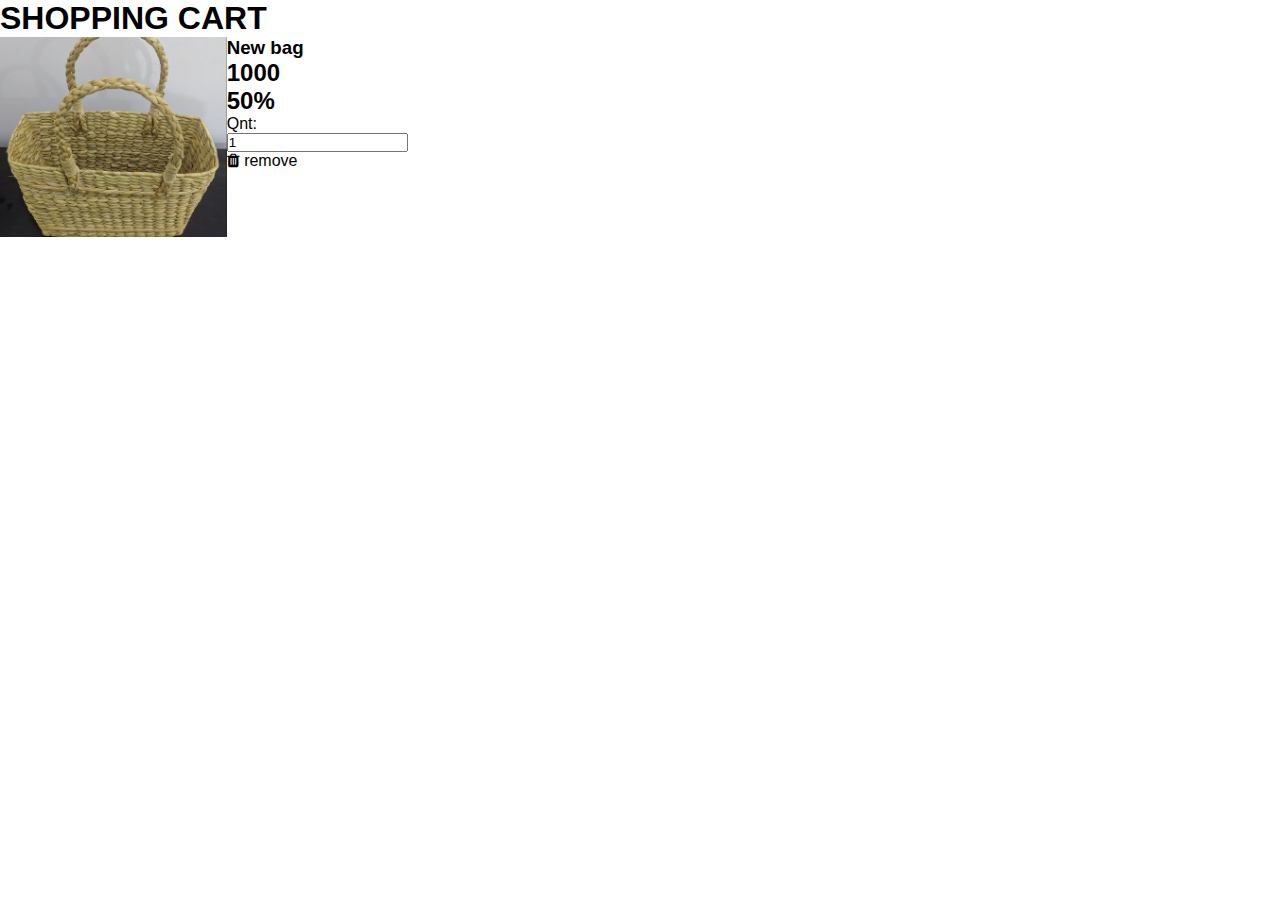
<file: cart.html>
<!DOCTYPE html>
<html lang="en">
<head>
    <meta charset="UTF-8">
    <meta http-equiv="X-UA-Compatible" content="IE=edge">
    <link rel="stylesheet" href="cart.css">
    <meta name="viewport" content="width=device-width, initial-scale=1.0">
    <link rel="stylesheet" type="text/css" href="https://stackpath.bootstrapcdn.com/font-awesome/4.7.0/css/font-awesome.min.css">
    <title>Artisan shopping cart</title>
</head>
<body>
    <div class="contaier">
        <h1>SHOPPING CART</h1>
        <div class="cart">
            <div class="products">
                <div class="product">
                   <img src="./New folder/product 1.jpg">
                   <div class="product-info">
                       <h3 class="product-name"> New bag</h3>
                       <h2 class="product price"> 1000</h2>
                        <h2 class="product offer">50%</h2>
                        <p class="product-quantity">Qnt: <input value="1" type="number">
                        <p class="product-remove">
                            <i class="fa fa-trash" aria-hidden="true"></i>
                            <span class="remove">remove</span>
                        </p>
                   </div>
                </div>
            </div>
        </div>
    </div>

    
</body>
</html>
</file>
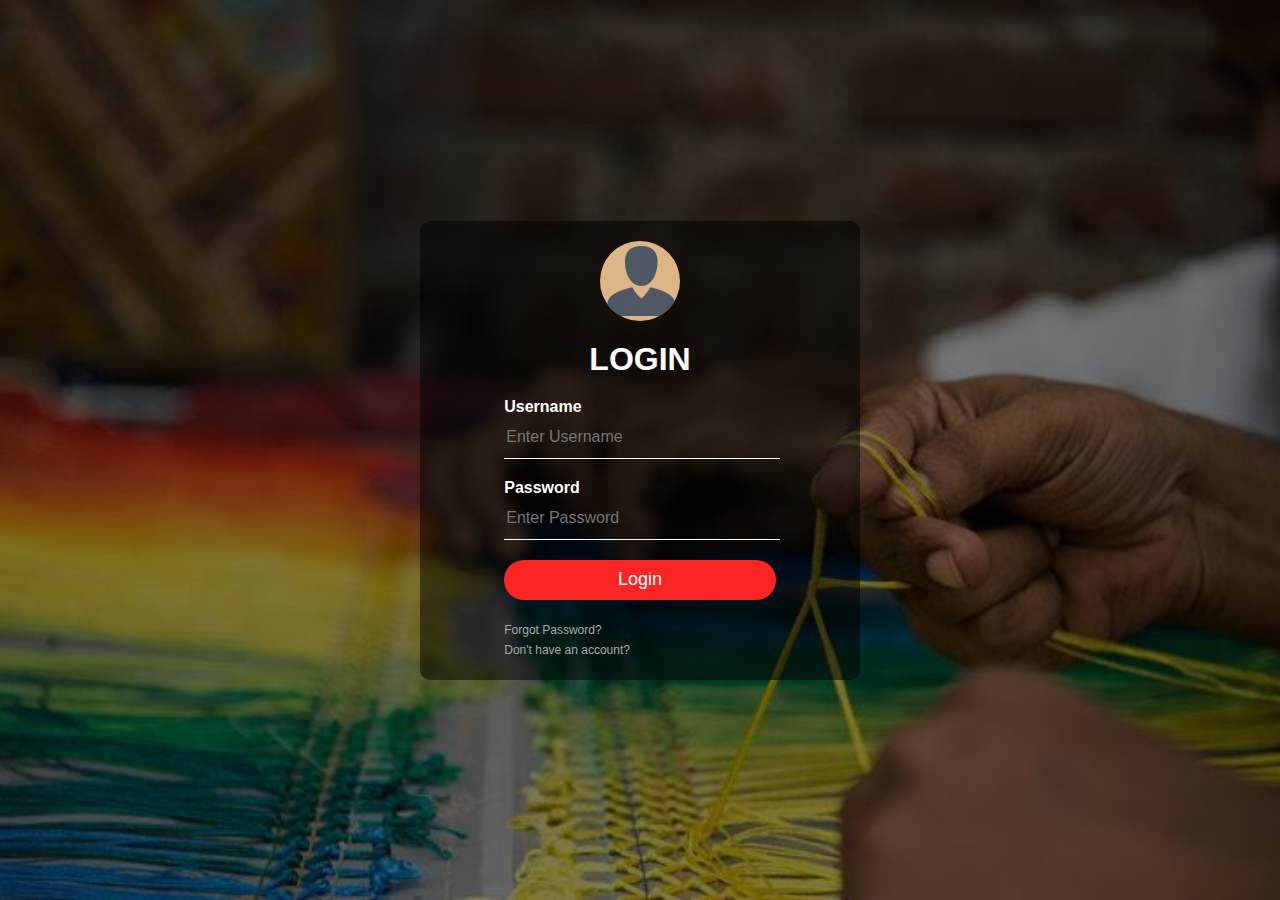
<file: Login/login.html>
<!DOCTYPE html>
<html>
    <head>
        <title>Login page</title>
        <link rel="stylesheet" href="style2.css">
        <body>
            <div class="loginbox">
                <img src="../Login/Gallery/user-login-icon-14.png" class="icon">
                <h1>LOGIN</h1>
                <form action="login.php" method="post">
                    <p>Username</p>
                    <input type="text" name="username" placeholder="Enter Username">
                    <p>Password</p>
                    <input type="password" name="password" placeholder="Enter Password">
                    <input type="submit" name="submit" value="Login"><br>
                    <a href="#">Forgot Password?</a><br>
                    <a href="#">Don't have an account?</a>
                </form>


            </div>

        </body>

    </head>
</html>
</file>
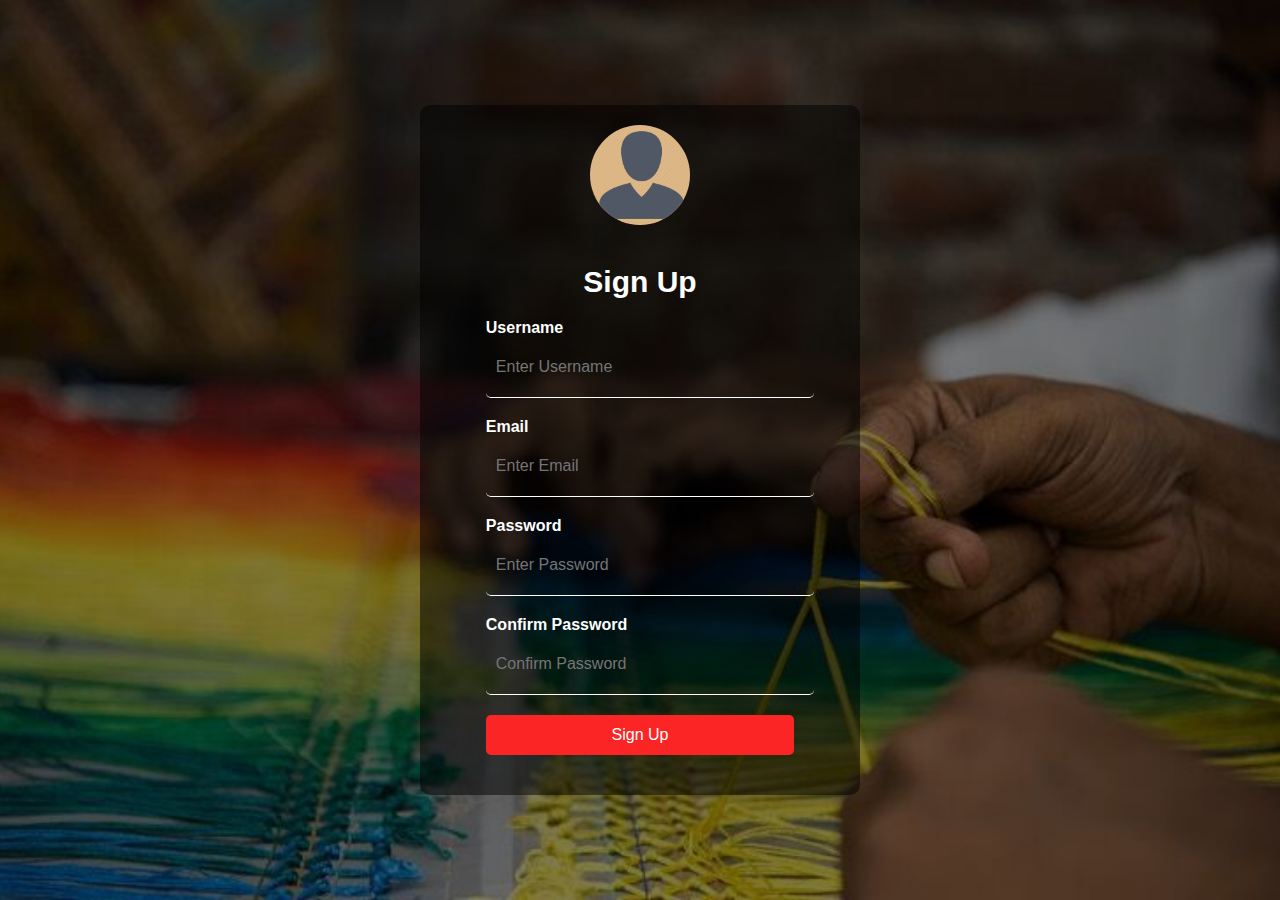
<file: Sign up/signup.html>
<!DOCTYPE html>
<html lang="en">
<head>
    
    <meta charset="UTF-8">
    <meta http-equiv="X-UA-Compatible" content="IE=edge">
    <meta name="viewport" content="width=device-width, initial-scale=1.0">
    <title>Sign Up</title>
    <link rel="stylesheet" href="signup.css">
</head>
<body>
    <div class="signupbox">
        <img src="../Login/Gallery/user-login-icon-14.png" class="icon2">
        <h1>Sign Up</h1>
        <form action="signup.php" method="post">
            <p>Username</p>
            <input type="text" name="username" placeholder="Enter Username">
            <p>Email</p>
            <input type="text" name="email" placeholder="Enter Email">
            <p>Password</p>
            <input type="password" name="password" placeholder="Enter Password">
            <p>Confirm Password</p>
            <input type="password" name="confirmpassword" placeholder="Confirm Password">
            <input type="submit" name="submit" value="Sign Up">
        </form>

    </div>
    
</body>
</html>
</file>
<file: cart.css>
*{
    font-family: sans-serif;
    margin: 0;
    padding: 0;
    box-sizing: border-box;
}
.container{
    max-width: 1200px;
    margin: 0 auto;

}
.container > h1{
    padding: 20px 0;
}
.cart{
    display: flex;
}
.product{
    display: flex;
    width: 100%;
    overflow: hidden;
    /* border-bottom: 1px solid #ccc;
    margin-bottom: 20px; */
}
.product:hover{
    border: 1px solid grey;
    box-shadow: 2px 2px 5px rgba(0,0,0,0.2);
    transform: scale(1.02);
}
.product > img{
    width: 100%;
    height: 100%;
    object-fit: cover;
    height: 200px;
}
</file>
<file: Login/style2.css>
body{
    margin: 0;
    padding: 0;
    background-image: linear-gradient(rgba(0,0,0,0.5),rgba(0,0,0,0.5)),url(../Login/Gallery/background2.jpg);
    background-size: cover;
    background-position: center;
    font-family: sans-serif;
    background-repeat: no-repeat;
    height: 100vh;
    width: auto;
    display: flex;
    justify-content: center;
    align-items: center;
    flex-direction: column;

}
.loginbox{
    width: 400px;
    height: auto;
    background-color: rgba(0,0,0,0.5);
    padding: 20px;
    border-radius: 10px;
    display: flex;
    flex-direction: column;
    justify-content: center;
    align-items: center;
    color: white;
}
.loginbox img{
    height: 80px;
    width: 80px;
    border-radius: 50%;
    margin-bottom: 20px;
    background-color: burlywood;
}
h1{
    margin: 0;
    padding: 0 0 20px;
    text-align: center;
}

.loginbox p{
    margin: 0;
    padding: 0;
    font-weight: bold;
}

.loginbox input{
    width: 100%;
    margin-bottom: 20px;
}

.loginbox input[type="text"],input[type="password"]{

    border: none;
    border-bottom: 1px solid #fff;
    background:transparent;
    outline: none;
    height: 40px;
    color: #fff;
    font-size: 16px;
}
.loginbox input[type="submit"]{
    border: none;
    outline: none;
    height: 40px;
    background: #fb2525;
    color:#fff;
    font-size: 18px;
    border-radius: 20px;
}

.loginbox input[type="submit"]:hover{
    cursor: pointer;
    background: #ffc107;
    color: #000;
}

.loginbox a{
    text-decoration: none;
    font-size: 12px;
    line-height: 20px;
    color: darkgrey;
}

.loginbox a:hover{
    color: #ffc107;
}
</file>
<file: Sign up/signup.css>
body{
    margin: 0;
    padding: 0;
    background-image: linear-gradient(rgba(0,0,0,0.5),rgba(0,0,0,0.5)),url(../Login/Gallery/background2.jpg);
    background-size: cover;
    background-position: center;
    font-family: sans-serif;
    background-repeat: no-repeat;
    height: 100vh;
    width: auto;
    display: flex;
    justify-content: center;
    align-items: center;
    flex-direction: column;
}
.signupbox{
    width: 400px;
    height: auto;
    background-color: rgba(0,0,0,0.5);
    padding: 20px;
    border-radius: 10px;
    display: flex;
    flex-direction: column;
    justify-content: center;
    align-items: center;
    color: white;
}
.signupbox img{
    width: 100px;
    height: 100px;
    border-radius: 50%;
    margin-bottom: 20px;
    background-color: burlywood;
}
h1{
    font-size: 30px;
    margin-bottom: 20px;
}
.signupbox p{
    margin: 0;
    padding: 0;
    font-weight: bold;
}
.signupbox input{
    width: 100%;
    height: 40px;
    border-radius: 5px;
    border: none;
    padding: 10px;
    margin-bottom: 20px;
    font-size: 16px;
    outline: none;
}
.signupbox input[type="text"],input[type="password"]{

    border: none;
    border-bottom: 1px solid #fff;
    background:transparent;
    outline: none;
    height: 40px;
    color: #fff;
    font-size: 16px;
}
.signupbox input[type="submit"]{
    width: 100%;
    height: 40px;
    border-radius: 5px;
    border: none;
    padding: 10px;
    margin-bottom: 20px;
    font-size: 16px;
    outline: none;
    background-color: #fb2525;
    color: white;
}
.signupbox input[type="submit"]:hover{
    cursor: pointer;
    background: #ffc107;
    color: #000;
}
.signupbox a{
    color: #fff;
    font-size: 14px;
    font-weight: bold;
    text-decoration: none;
}
.signupbox a:hover{
    color: #ffc107;
}
</file>
